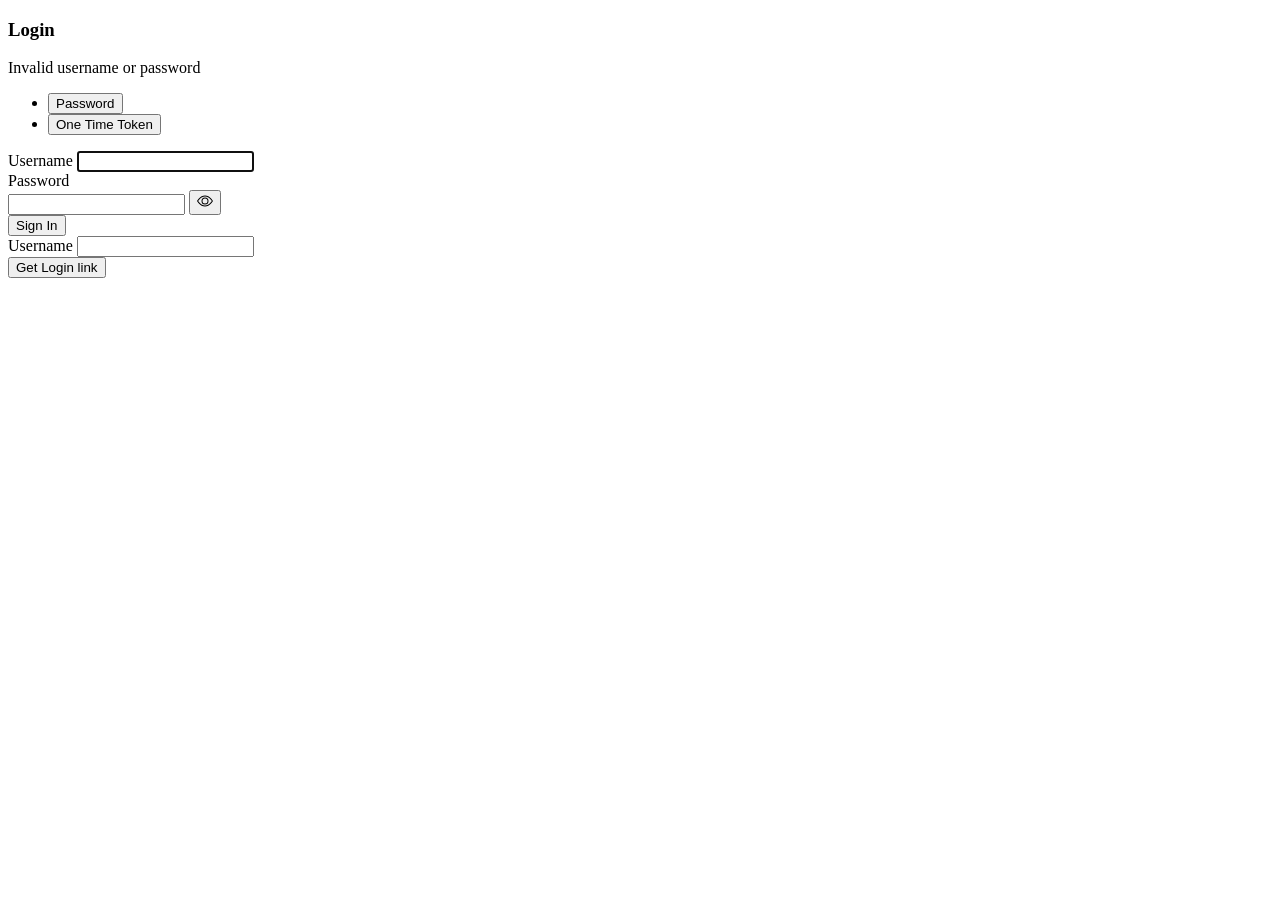
<file: src/main/resources/templates/login.html>
<!DOCTYPE html>
<html lang="en" xmlns:th="http://www.thymeleaf.org">

<!-- Bootstrap JS and dependencies -->
<script th:src="@{/js/bootstrap.bundle.min.js}"></script>

<head>
    <meta charset="UTF-8">
    <meta content="width=device-width, initial-scale=1.0" name="viewport">
    <title>Login</title>
    <link rel="stylesheet" th:href="@{/css/bootstrap.min.css}">
</head>

<body class="bg-light">
<div class="container">
    <div class="row justify-content-center mt-5">
        <div class="col-md-6 col-lg-4">
            <div class="card shadow">
                <div class="card-body">
                    <h3 class="text-center mb-4">Login</h3>

                    <div class="alert alert-danger" th:if="${param.failed}">
                        Invalid username or password
                    </div>

                    <!-- Nav tabs -->
                    <ul class="nav nav-tabs nav-fill mb-3" id="loginTabs">
                        <li class="nav-item">
                            <button aria-controls="password" aria-selected="true" class="nav-link active"
                                    data-bs-target="#password" data-bs-toggle="tab" id="password-tab"
                                    role="tab" type="button">
                                Password
                            </button>
                        </li>
                        <li class="nav-item">
                            <button aria-controls="ott" aria-selected="false" class="nav-link"
                                    data-bs-target="#ott" data-bs-toggle="tab" id="ott-tab"
                                    role="tab" type="button">
                                One Time Token
                            </button>
                        </li>
                    </ul>

                    <!-- Tab content -->
                    <div class="tab-content" id="loginTabsContent">
                        <!-- Password Login Tab -->
                        <div aria-labelledby="password-tab" class="tab-pane fade show active" id="password"
                             role="tabpanel">
                            <form method="post" th:action="@{/login}">
                                <div class="mb-3">
                                    <label class="form-label" for="username">Username</label>
                                    <input autofocus class="form-control" id="username" name="username" required>
                                </div>

                                <div class="mb-3">
                                    <label class="form-label" for="password-form">Password</label>
                                    <div class="input-group">
                                        <input class="form-control" id="password-form" name="password" required
                                               type="password">
                                        <button class="btn btn-outline-secondary" onclick="toggleLoginPassword()"
                                                type="button">
                                            <svg fill="currentColor" height="16" id="eye-icon" viewBox="0 0 16 16"
                                                 width="16" xmlns="http://www.w3.org/2000/svg">
                                                <path d="M16 8s-3-5.5-8-5.5S0 8 0 8s3 5.5 8 5.5S16 8 16 8zM1.173 8a13.133 13.133 0 0 1 1.66-2.043C4.12 4.668 5.88 3.5 8 3.5c2.12 0 3.879 1.168 5.168 2.457A13.133 13.133 0 0 1 14.828 8c-.058.087-.122.183-.195.288-.335.48-.83 1.12-1.465 1.755C11.879 11.332 10.119 12.5 8 12.5c-2.12 0-3.879-1.168-5.168-2.457A13.134 13.134 0 0 1 1.172 8z"/>
                                                <path d="M8 5.5a2.5 2.5 0 1 0 0 5 2.5 2.5 0 0 0 0-5zM4.5 8a3.5 3.5 0 1 1 7 0 3.5 3.5 0 0 1-7 0z"/>
                                            </svg>
                                        </button>
                                    </div>
                                </div>

                                <div class="d-grid">
                                    <button class="btn btn-primary" type="submit">Sign In</button>
                                </div>
                            </form>
                        </div>

                        <!-- OTT Login Tab -->
                        <div aria-labelledby="ott-tab" class="tab-pane fade" id="ott"
                             role="tabpanel">
                            <form method="post" th:action="@{/ott/generate}">
                                <div class="mb-3">
                                    <label class="form-label" for="ott-email">Username</label>
                                    <input class="form-control" id="ott-email" name="username" required>
                                </div>

                                <div class="d-grid gap-2">
                                    <button class="btn btn-primary" type="submit">Get Login link</button>
                                </div>
                            </form>
                        </div>
                    </div>
                </div>
            </div>
        </div>
    </div>
</div>
<script>
    function toggleLoginPassword() {
        var input = document.getElementById('password-form');
        var icon = document.getElementById('eye-icon');
        if (input.type === 'password') {
            input.type = 'text';
            icon.innerHTML = '<path d="M13.359 11.238C15.06 9.72 16 8 16 8s-3-5.5-8-5.5a7.028 7.028 0 0 0-2.79.588l.77.771A5.944 5.944 0 0 1 8 3.5c2.12 0 3.879 1.168 5.168 2.457A13.134 13.134 0 0 1 14.828 8c-.058.087-.122.183-.195.288-.335.48-.83 1.12-1.465 1.755-.165.165-.337.328-.517.486l.708.709z"/><path d="M11.297 9.176a3.5 3.5 0 0 0-4.474-4.474l.823.823a2.5 2.5 0 0 1 2.829 2.829l.822.822zm-2.943 1.299l.822.822a3.5 3.5 0 0 1-4.474-4.474l.823.823a2.5 2.5 0 0 0 2.829 2.829z"/><path d="M3.35 5.47l-.77-.77A7.029 7.029 0 0 0 0 8s3 5.5 8 5.5a7.028 7.028 0 0 0 2.79-.588l-.77-.771A5.944 5.944 0 0 1 8 12.5c-2.12 0-3.879-1.168-5.168-2.457A13.134 13.134 0 0 1 1.172 8c.058-.087.122-.183.195-.288.335-.48.83-1.12 1.465-1.755.165-.165.337-.328.517-.486L3.35 5.47z"/><path d="M14 14l-12-12 .708-.708 12 12-.708.708z"/>';
        } else {
            input.type = 'password';
            icon.innerHTML = '<path d="M16 8s-3-5.5-8-5.5S0 8 0 8s3 5.5 8 5.5S16 8 16 8zM1.173 8a13.133 13.133 0 0 1 1.66-2.043C4.12 4.668 5.88 3.5 8 3.5c2.12 0 3.879 1.168 5.168 2.457A13.133 13.133 0 0 1 14.828 8c-.058.087-.122.183-.195.288-.335.48-.83 1.12-1.465 1.755C11.879 11.332 10.119 12.5 8 12.5c-2.12 0-3.879-1.168-5.168-2.457A13.134 13.134 0 0 1 1.172 8z"/><path d="M8 5.5a2.5 2.5 0 1 0 0 5 2.5 2.5 0 0 0 0-5zM4.5 8a3.5 3.5 0 1 1 7 0 3.5 3.5 0 0 1-7 0z"/>';
        }
    }
</script>
</body>
</html>
</file>
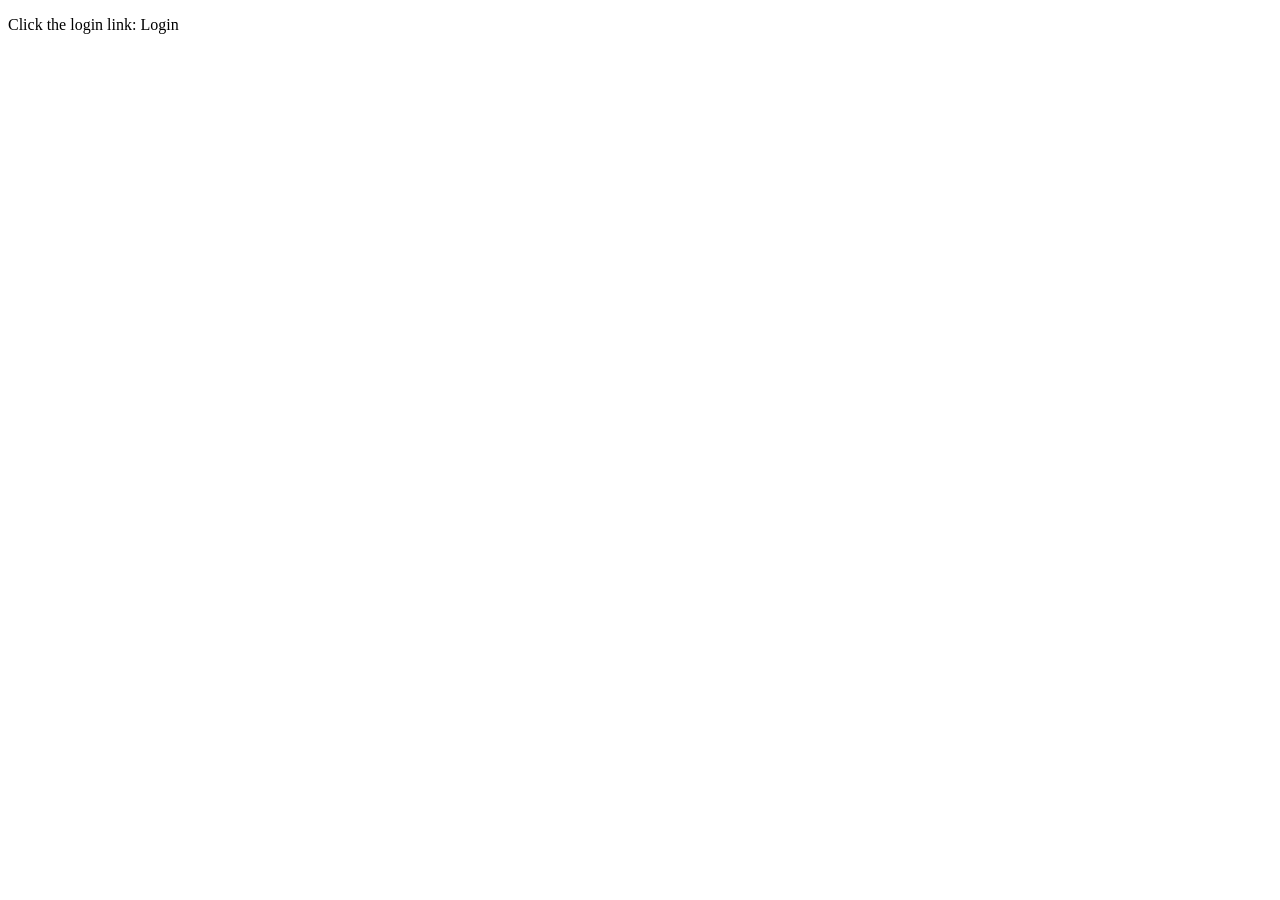
<file: src/main/resources/templates/ott/sent.html>
<!DOCTYPE html>
<html lang="en" xmlns:th="http://www.thymeleaf.org">
<head>
    <meta charset="UTF-8">
    <meta content="width=device-width, initial-scale=1.0" name="viewport">
    <title>Email Sent</title>
</head>
<body>
<div th:fragment="content">
    <p>Click the login link: <a th:href="${ottSubmitUrl}">Login</a></p>
</div>
</body>
</html>
</file>
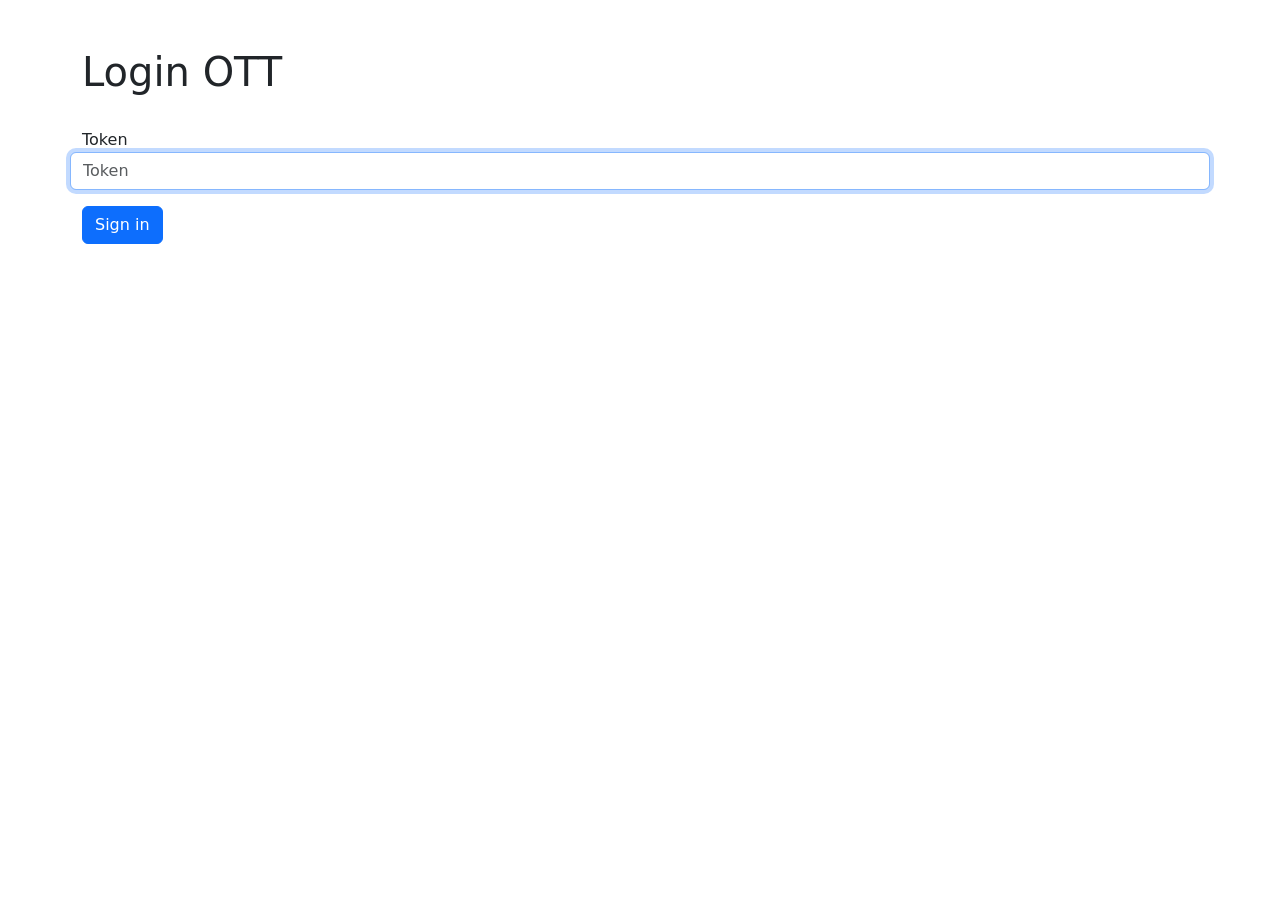
<file: src/main/resources/templates/ott/submit.html>
<!DOCTYPE HTML>
<html lang="en" xmlns:th="http://www.thymeleaf.org">

<head>
    <title>Login OTT</title>
    <meta charset="utf-8"/>
    <meta content="width=device-width, initial-scale=1" name="viewport"/>
    <link crossorigin="anonymous" href="https://cdn.jsdelivr.net/npm/bootstrap@5.2.3/dist/css/bootstrap.min.css"
          integrity="sha384-rbsA2VBKQhggwzxH7pPCaAqO46MgnOM80zW1RWuH61DGLwZJEdK2Kadq2F9CUG65" rel="stylesheet">
</head>

<body>
<div class="container my-5">
    <div class="d-flex flex-wrap mb-4">
        <h1 class="flex-grow-1">Login OTT</h1>
    </div>
    <form method="post" th:action="@{/login/ott}">
        <div class="row mb-3">
            <label class="form-check-label" for="token">Token</label>
            <input autofocus="autofocus" class="form-control" id="token" name="token" placeholder="Token"
                   required="required" th:value="${token}" type="text"/>
        </div>
        <button class="btn btn-primary" type="submit">Sign in</button>
    </form>
</div>
</body>
</html>
</file>
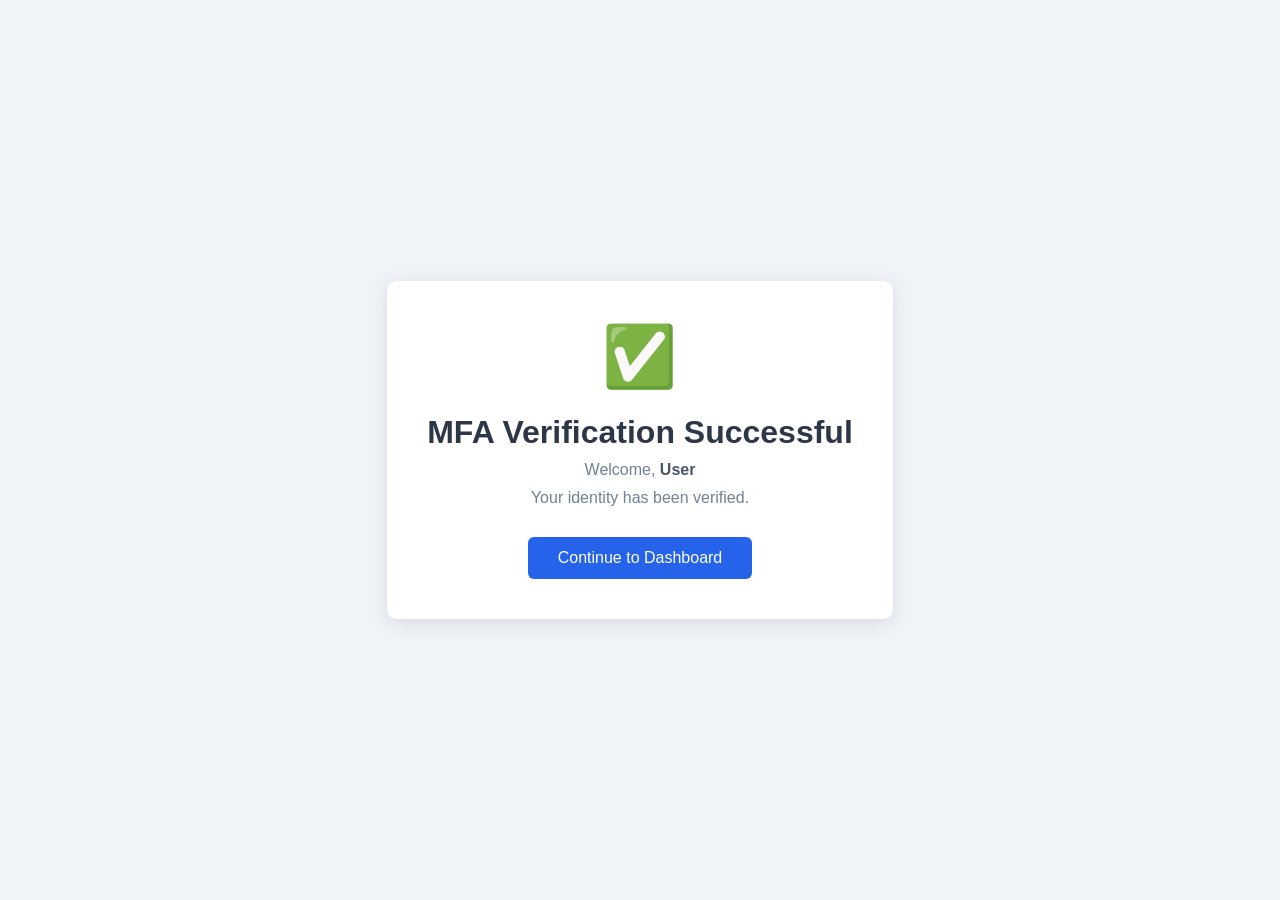
<file: src/main/resources/templates/ott/success.html>
<!DOCTYPE html>
<html lang="en" xmlns:th="http://www.thymeleaf.org">
<head>
    <meta charset="UTF-8">
    <meta content="width=device-width, initial-scale=1.0" name="viewport">
    <title>Login Successful</title>
    <style>
        body {
            font-family: Arial, sans-serif;
            display: flex;
            justify-content: center;
            align-items: center;
            min-height: 100vh;
            margin: 0;
            background: #f0f4f8;
        }

        .card {
            background: white;
            padding: 40px;
            border-radius: 10px;
            box-shadow: 0 4px 20px rgba(0, 0, 0, 0.1);
            text-align: center;
        }

        .icon {
            font-size: 60px;
            margin-bottom: 15px;
        }

        h1 {
            color: #2d3748;
            margin-bottom: 10px;
        }

        p {
            color: #718096;
            margin: 10px 0;
        }

        .username {
            font-weight: bold;
            color: #4a5568;
        }

        .btn {
            display: inline-block;
            margin-top: 20px;
            padding: 12px 30px;
            background: #2563eb;
            color: white;
            text-decoration: none;
            border-radius: 6px;
        }

        .btn:hover {
            background: #1d4ed8;
        }
    </style>
</head>
<body>
<div class="card">
    <div class="icon">✅</div>
    <h1>MFA Verification Successful</h1>
    <p th:if="${#authentication != null}">Welcome, <span class="username" th:text="${#authentication.name}">User</span>
    </p>
    <p>Your identity has been verified.</p>
    <a class="btn" th:href="@{/dashboard}">Continue to Dashboard</a>
</div>
</body>
</html>
</file>
